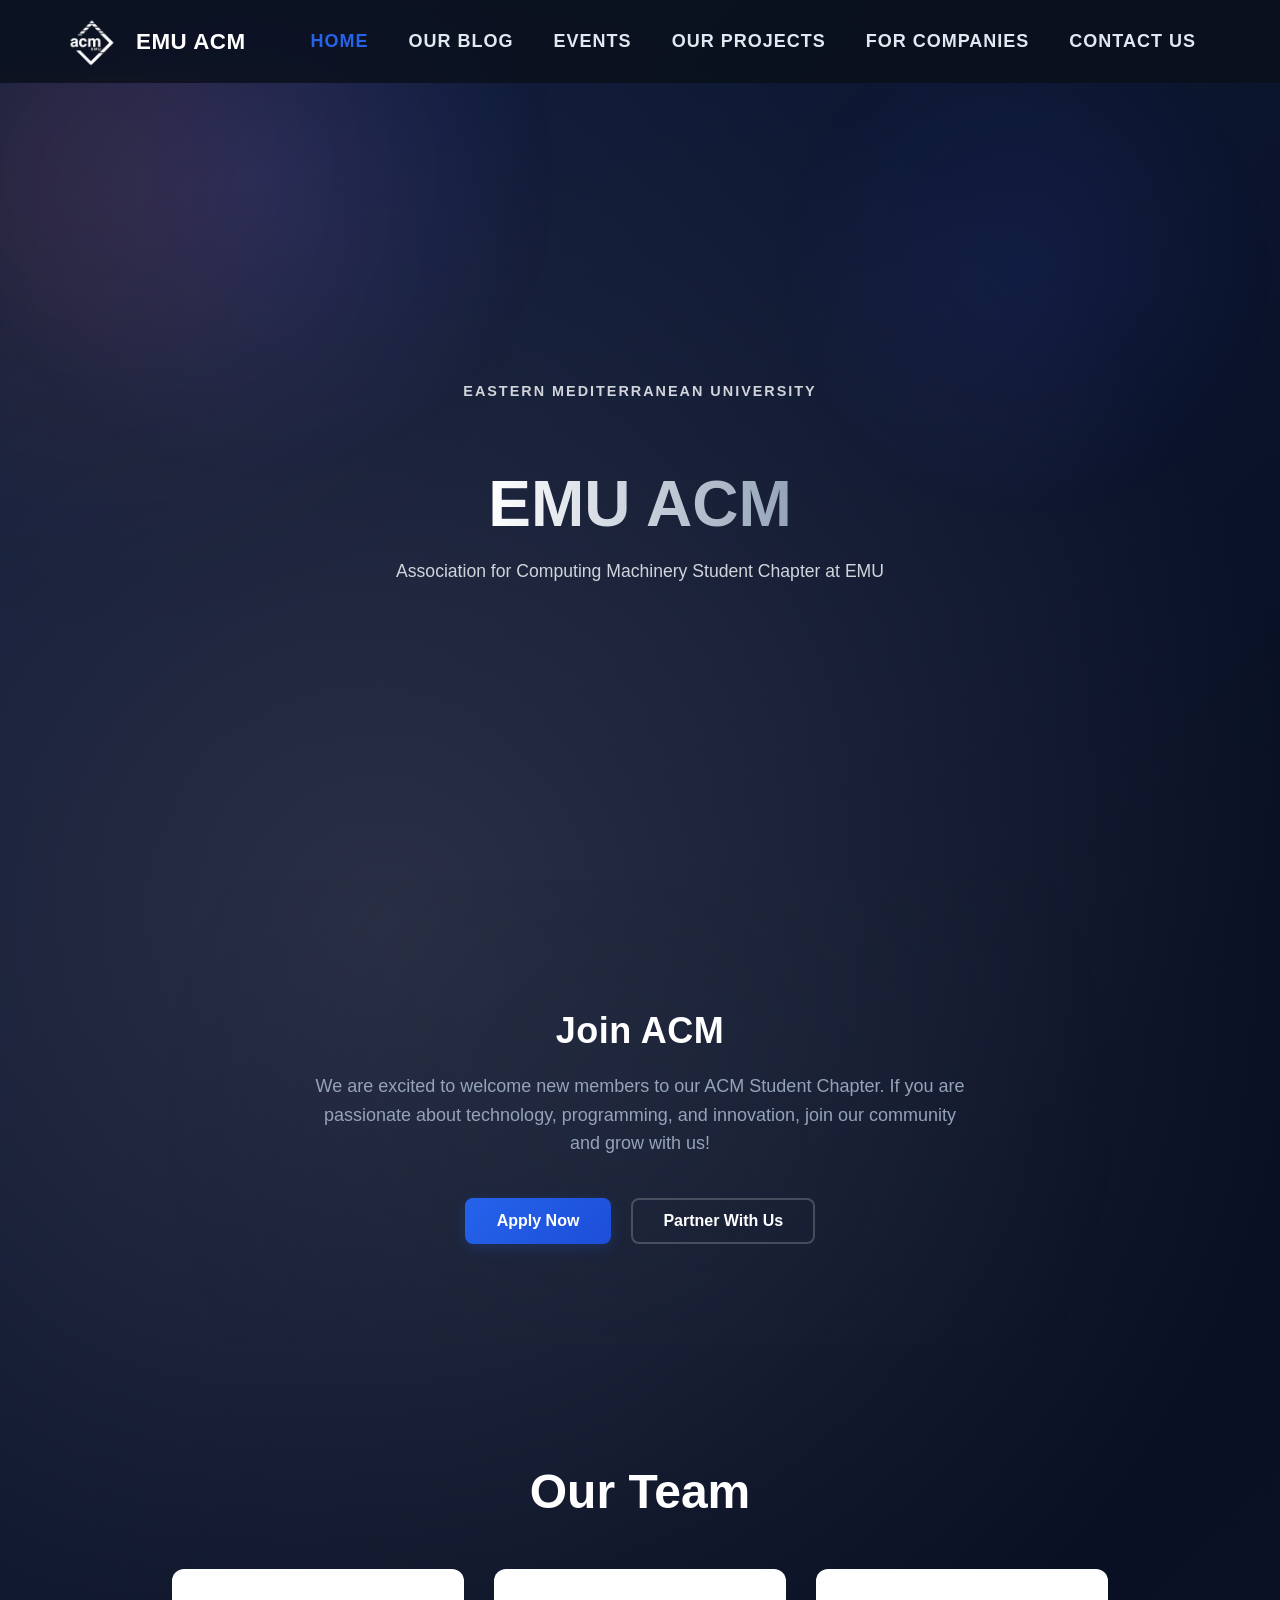
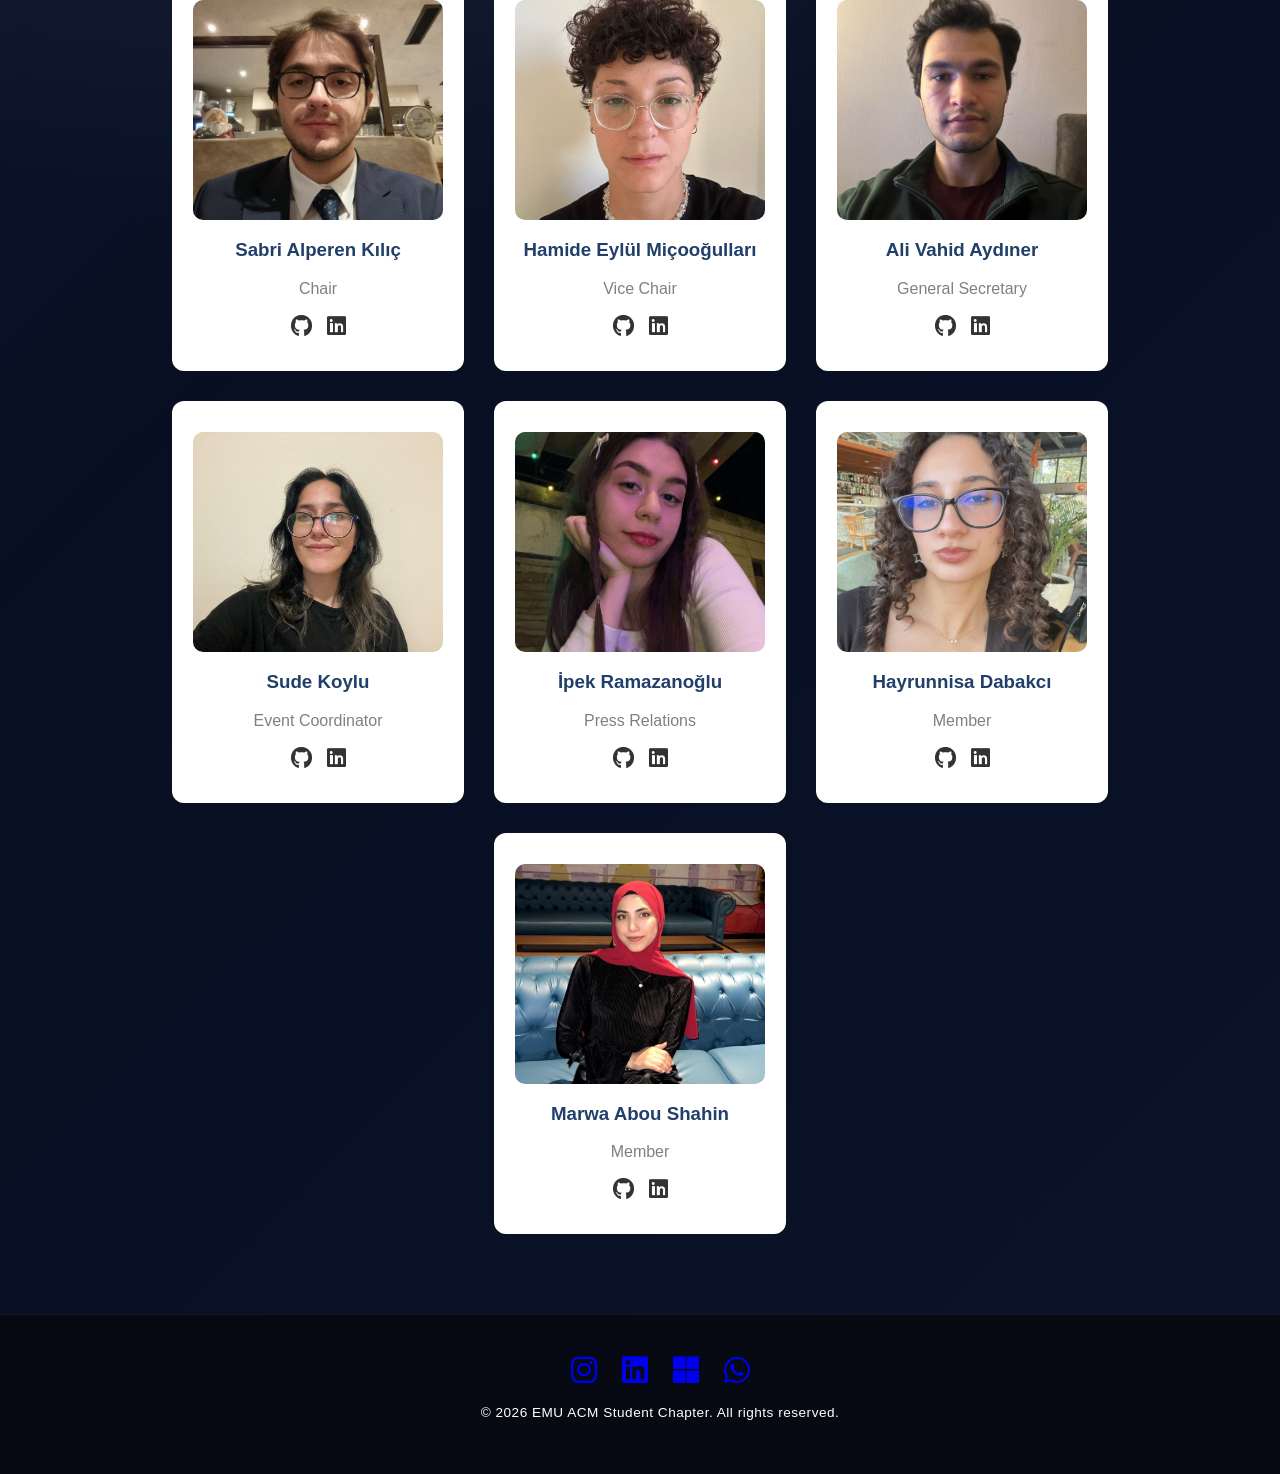
<file: index.html>
<!DOCTYPE html>
<html lang="en">
  <head>
    <meta charset="UTF-8">
    <meta name="viewport" content="width=device-width, initial-scale=1.0">

    <title>EMU ACM | Home</title>

    <link rel="stylesheet" href="css/base.css">
    <link rel="stylesheet" href="css/navbar.css">
    <link rel="stylesheet" href="css/team.css">
    <link rel="stylesheet" href="css/footer.css">
    <link rel="stylesheet" href="css/responsive.css">
      <link rel="stylesheet" href="css/hero.css">
      <link rel="icon" type="image/png" href="images/logo.png">
    <link rel="stylesheet"href="https://cdnjs.cloudflare.com/ajax/libs/font-awesome/6.5.0/css/all.min.css">
  </head>
  <body>

    <header>
        <div class="logo-container">
            <img src="images/logo.png" class="logo" alt="EMU ACM Logo">
            <h2>EMU ACM</h2>
        </div>
        <nav class="navbar">
            <div class="menu-toggle" id="menu-toggle">&#9776;</div>
            <ul class="nav-links" id="nav-links">
                <li><a href="index.html" class="active">Home</a></li>
                <li><a href="blog.html">Our Blog</a></li>
                <li><a href="events.html">Events</a></li>
                <li><a href="projects.html">Our Projects</a></li>
                <li><a href="companies.html">For Companies</a></li>
                <li><a href="contact.html">Contact Us</a></li>
            </ul>
        </nav>
    </header>


    <!-- Refined Hero Section -->
    <section id="home" class="hero">
        <p class="accent-text">EASTERN MEDITERRANEAN UNIVERSITY</p>
        <h1>EMU ACM </h1>
        <p class="hero-subheadline">
            Association for Computing Machinery Student Chapter at EMU
        </p>
    </section>

    <!-- Join ACM Section -->
    <section id="join" class="join">
        <h2>Join ACM</h2>
        <p>We are excited to welcome new members to our ACM Student Chapter. If you are passionate about technology, programming, and innovation, join our community and grow with us!</p>
        <div class="join-buttons">
            <a href="https://forms.gle/mFow9Y1mrh2mynX3A" target="_blank"><button class="join-btn">Apply Now</button></a>
            <a href="companies.html" class="btn-secondary">Partner With Us</a>
        </div>
    </section>

    <!-- Our Team Section (Moved to Lower Section) -->
    <section id="team">
        <h2>Our Team</h2>
        <div class="team-container">
            <div class="member">
                <img src="images/team/member1.jpeg" alt="Chair">
                <h3>Sabri Alperen Kılıç</h3>
                <p>Chair</p>
                <div class="socials">
                    <a href="https://github.com/EOLO03" target="_blank"><i class="fa-brands fa-github"></i></a>
                    <a href="https://www.linkedin.com/in/alperen-k%C4%B1l%C4%B1%C3%A7-/" target="_blank"><i class="fa-brands fa-linkedin"></i></a>
                </div>
            </div>
            <div class="member">
                <img src="images/team/member2.jpg" alt="Vice Chair">
                <h3>Hamide Eylül Miçooğulları</h3>
                <p>Vice Chair</p>
                <div class="socials">
                    <a href="https://github.com/micooeyll" target="_blank"><i class="fa-brands fa-github"></i></a>
                    <a href="https://www.linkedin.com/in/hamide-eyl%C3%BCl-mi%C3%A7oo%C4%9Fullar%C4%B1-830ba8386/" target="_blank"><i class="fa-brands fa-linkedin"></i></a>
                </div>
            </div>
            <div class="member">
                <img src="images/team/member3.jpeg" alt="General Secretary">
                <h3>Ali Vahid Aydıner</h3>
                <p>General Secretary</p>
                <div class="socials">
                    <a href="https://github.com/Aalivahid" target="_blank"><i class="fa-brands fa-github"></i></a>
                    <a href="https://www.linkedin.com/in/ali-vahid-aydiner-563586332/" target="_blank"><i class="fa-brands fa-linkedin"></i></a>
                </div>
            </div>
            <div class="member">
                <img src="images/team/member4.jpeg" alt="Event Coordinator">
                <h3>Sude Koylu</h3>
                <p>Event Coordinator</p>
                <div class="socials">
                    <a href="https://github.com/sudekoylu" target="_blank"><i class="fa-brands fa-github"></i></a>
                    <a href="https://www.linkedin.com/in/sudekoylu" target="_blank"><i class="fa-brands fa-linkedin"></i></a>
                </div>
            </div>
            <div class="member">
                <img src="images/team/member5.jpeg" alt="Press Relations">
                <h3>İpek Ramazanoğlu</h3>
                <p>Press Relations</p>
                <div class="socials">
                    <a href="https://github.com/ipek-1" target="_blank"><i class="fa-brands fa-github"></i></a>
                    <a href="https://www.linkedin.com/in/ipek-ramazano%C4%9Flu-9916173b5/" target="_blank"><i class="fa-brands fa-linkedin"></i></a>
                </div>
            </div>
            <div class="member">
                <img src="images/team/member6.jpeg" alt="Member">
                <h3>Hayrunnisa Dabakcı</h3>
                <p>Member</p>
                <div class="socials">
                    <a href="https://github.com/nisadastra" target="_blank"><i class="fa-brands fa-github"></i></a>
                    <a href="https://www.linkedin.com/in/hayrunnisa-dabakci-02b020398/" target="_blank"><i class="fa-brands fa-linkedin"></i></a>
                </div>
            </div>
            <div class="member">
                <img src="images/team/member7.jpeg" alt="Member">
                <h3>Marwa Abou Shahin</h3>
                <p>Member</p>
                <div class="socials">
                    <a href="https://github.com/banymelis274-byte" target="_blank"><i class="fa-brands fa-github"></i></a>
                    <a href="https://www.linkedin.com/in/marwa-shaheen-0a56b93b3/" target="_blank"><i class="fa-brands fa-linkedin"></i></a>
                </div>
            </div>
    </section>

    <!-- Footer for Social Icons -->
    <footer>
        <div class="footer-socials">
            <a href="https://www.instagram.com/emu_acm" target="_blank"><i class="fab fa-instagram"></i></a>
            <a href="https://www.linkedin.com/company/emu-acm-student-chapter/" target="_blank"><i class="fab fa-linkedin"></i></a>
            <a href="https://teams.microsoft.com/l/team/19%3A9Vv_E9N7-743a4QBg-4vyO_NdmyQ-X5nA3ak_rE4r1o1%40thread.tacv2/conversations?groupId=bd7922af-b872-4b1f-a3a2-d203bad649ba&tenantId=9696b0a8-9e29-43ab-9fe5-b03aa9431d88" target="_blank"><i class="fab fa-microsoft"></i></a>
            <a href="https://chat.whatsapp.com/BDj3ghU22f7ATfSMXpbVHL" target="_blank"><i class="fab fa-whatsapp"></i></a>
        </div>
        <p>&copy; 2026 EMU ACM Student Chapter. All rights reserved.</p>
    </footer>

    <script>
        const toggle = document.getElementById("menu-toggle");
        const navLinks = document.getElementById("nav-links");
        toggle.addEventListener("click", () => {
            navLinks.classList.toggle("active");
        });
    </script>
  </body>
</html>
</file>
<file: css/base.css>
html{
scroll-behavior:smooth;
}

body{
margin:0;
font-family:Arial,sans-serif;
color:white;

background:
radial-gradient(circle at 30% 30%,#2a2f45 0%,transparent 40%),
linear-gradient(135deg,#111f41,#080f22,#0b132b);
}

section{
padding:60px 20px;
text-align:center;
}

button{
background:#ff6b3d;
border:none;
padding:14px 28px;
border-radius:10px;
color:white;
font-weight:600;
cursor:pointer;
}

button:hover{
background:#ff7f50;
}

.container{
max-width:1000px;
margin:0 auto;
padding:0 20px;
}

.btn-primary{
display:inline-block;
padding:15px 40px;
background:#4d5bf7;
color:white;
text-decoration:none;
border-radius:50px;
font-weight:600;
transition:.3s;
}

.btn-primary:hover{
background:#3b48e5;
box-shadow:0 10px 30px rgba(77,91,247,.4);
}


/* ==========================================================================
   3. GENEL SAYFA BAŞLIKLARI (Page Header)
   ========================================================================== */
.page-header {
    text-align: center;
    padding: 60px 20px 40px 20px;
}

.page-header h1 {
    font-size: 2.5rem;
    margin-bottom: 12px;
}

.page-header p {
    color: var(--text-muted);
    font-size: 1.1rem;
    max-width: 600px;
    margin: 0 auto;
}



body::before{
    content:"";
    position:fixed;
    inset:0;
    pointer-events:none;

    background:
        radial-gradient(circle at 20% 20%, rgba(77,91,247,.15), transparent 300px),
        radial-gradient(circle at 80% 30%, rgba(77,91,247,.1), transparent 250px);

    animation: pulseGlow 6s ease-in-out infinite;
}

@keyframes pulseGlow{
    0%,100%{
        opacity:.4;
    }
    50%{
        opacity:1;
    }
}
</file>
<file: css/navbar.css>
main {
    padding-top: 90px;
    margin-top: 0;
}

body{
    padding-top: 70px;
}

.navbar{
display:flex;
justify-content:space-between;
align-items:center;
padding:20px;
position:relative;
}

.menu-toggle{
display:none !important;
}

.nav-links{
display:flex !important;
flex-direction:row !important;
list-style:none;
gap:40px;
margin:0;
padding:0;
}

.nav-links.active{
display:flex;
}

.nav-links li{
display:inline-block;
}

.nav-links a{
color:#e2e8f0;
text-decoration:none;
font-size:1.125rem;
font-weight:600;
text-transform:uppercase;
letter-spacing:1px;
transition:color .3s ease;
}

.nav-links a:hover,
.nav-links a.active{
color:#2563eb;
}

.logo-container {
    display: flex;
    align-items: center;
    gap: 12px;
}

.logo {
    height: 60px;
    width: auto;
}

.logo-container h2 {
    font-size: 1.4rem;
    font-weight: 700;
    letter-spacing: 0.5px;
}


/* ==========================================================================
   2. HEADER & NAVIGASYON (Üst Menü)
   ========================================================================== */
header {
    position: fixed;
    top: 0;
    left: 0;
    width: 100%;

    display: flex;
    justify-content: space-between;
    align-items: center;

    padding: 10px 5%;
    box-sizing: border-box;

    background-color: rgba(11, 15, 25, 0.8);
    backdrop-filter: blur(12px);

    z-index: 9999;
}

.hero {
    min-height: 90vh;
}
html,
body{
    overflow-x:hidden;
    max-width:100%;
}
</file>
<file: css/team.css>
/* =========================================
   1. HERO & JOIN SECTIONS (style.css)
========================================= */

.accent-text {
    color: var(--primary-color);
    font-size: 0.9rem;
    letter-spacing: 2px;
    font-weight: bold;
    margin-bottom: 15px;
}

.hero h1 {
    font-size: 4rem;
    margin-bottom: 20px;
    background: linear-gradient(to right, #ffffff, #94a3b8);
    -webkit-background-clip: text;
    background-clip: text; /* standard property for broader compatibility */
    -webkit-text-fill-color: transparent;
    color: transparent; /* fallback using standard property */
}

.hero-subheadline {
    color: var(--text-muted);
    font-size: 1.1rem;
    max-width: 700px;
    margin: 0 auto;
}

.join {
    text-align: center;
    padding: 60px 5%;
    background-color: rgba(30, 41, 59, 0.3);
}

.join h2 {
    font-size: 2.5rem;
    margin-bottom: 15px;
}

.join p {
    color: var(--text-muted);
    max-width: 600px;
    margin: 0 auto 30px;
}

.join-buttons {
    display: flex;
    justify-content: center;
    gap: 20px;
}

.join-btn, .btn-secondary {
    padding: 12px 30px;
    border-radius: 8px;
    font-size: 1rem;
    font-weight: bold;
    transition: var(--transition);
    border: none;
}

.join-btn {
    background-color: var(--primary-color);
    color: white;
}

.join-btn:hover {
    background-color: var(--primary-hover);
    transform: translateY(-2px);
}

.btn-secondary {
    background-color: transparent;
    color: var(--text-main);
    border: 1px solid var(--text-muted);
}

.btn-secondary:hover {
    border-color: var(--primary-color);
    color: var(--primary-color);
}

/* =========================================
   4. TEAM SECTION (team.css)
========================================= */
#team {
    padding: 80px 5%;
    text-align: center;
}

#team h2 {
    font-size: 3rem;
    margin-bottom: 50px;
}

.team-container {
    display: flex;
    flex-wrap: wrap;
    justify-content: center; /* Alt satıra düşen o 3 kişiyi kusursuzca ortalayacak sihirli kod */
    gap: 30px;
    max-width: 1250px; /* 4 kişinin yan yana rahat sığması için biraz genişlettik */
    margin: 0 auto;
}

.member {
    /* 4 kişinin yan yana sığması için genişlik hesabı */
    flex: 1 1 260px; /* İdeal genişlik 260px */
    max-width: 250px; /* Geniş ekranlarda çok fazla uzayıp devasa olmalarını engeller */
    
    /* Geri kalan eski tasarım kodların aynı kalıyor: */
    background:#fff;
    padding: 30px 20px;
    border-radius: 12px;
    transition: var(--transition);
    border: 1px solid rgba(255,255,255,0.05);
}

.member:hover{
transform:translateY(-10px);
transition:.3s;
}

.member img{
width:100%;
height:220px;
object-fit:cover;
border-radius:10px;
}

.member h3{
margin-top:15px;
color:#213f69;
}

.member p{
color:gray;
}

.socials{
margin-top:10px;
display:flex;
justify-content:center;
gap:15px;
}

.socials a{
font-size:22px;
color:#333;
transition:.3s;
}

.socials a:hover{
color:#0077b5;
transform:scale(1.2);
}

/* ==========================================================================
   JOIN ACM SECTION (Harekete Geçirici Mesaj Alanı)
   ========================================================================== */

.join {
    padding: 100px 20px;
    text-align: center;
    background: radial-gradient(circle at center, rgba(30, 41, 59, 0.3) 0%, transparent 70%); /* Hafif derinlik efekti */
    position: relative;
}

.join h2 {
    font-size: 36px;
    font-weight: 700;
    color: #ffffff;
    margin-bottom: 20px;
    letter-spacing: 0.5px;
}

.join p {
    font-size: 18px;
    color: #94a3b8; /* Okunabilir, gözü yormayan hafif mat beyaz/gri */
    max-width: 650px;
    margin: 0 auto 40px auto;
    line-height: 1.6;
}

/* Butonları Yan Yana Hizalama */
.join-buttons {
    display: flex;
    justify-content: center;
    align-items: center;
    gap: 20px;
    flex-wrap: wrap; /* Mobil ekranlarda butonların alt alta düzgünce inmesi için */
}

/* Linklerin alt çizgisini kaldırma */
.join-buttons a {
    text-decoration: none;
}

/* 1. ANA BUTON: Apply Now (Dinamik Mavi/Modern Buton) */
.join-btn {
    background: linear-gradient(135deg, #2563eb 0%, #1d4ed8 100%); /* Premium mavi gradyan */
    color: #ffffff;
    border: none;
    padding: 14px 32px;
    font-size: 16px;
    font-weight: 600;
    border-radius: 8px;
    cursor: pointer;
    box-shadow: 0 4px 15px rgba(37, 99, 235, 0.2);
    transition: all 0.3s ease;
}

.join-btn:hover {
    transform: translateY(-2px); /* Yukarı hafif zıplama efekti */
    box-shadow: 0 6px 20px rgba(37, 99, 235, 0.4);
    background: linear-gradient(135deg, #3b82f6 0%, #2563eb 100%); /* Parlama efekti */
}

/* 2. İKİNCİ BUTON: Partner With Us (Şeffaf / Outline Tasarım) */
.btn-secondary {
    display: inline-block;
    background-color: transparent;
    color: #ffffff;
    border: 2px solid rgba(255, 255, 255, 0.2); /* Çok sert olmayan beyaz çerçeve */
    padding: 12px 30px; /* Sınır çizgisinden dolayı yüksekliği eşitlemek için ayarlandı */
    font-size: 16px;
    font-weight: 600;
    border-radius: 8px;
    cursor: pointer;
    transition: all 0.3s ease;
    box-sizing: border-box;
}

.btn-secondary:hover {
    border-color: #ffffff; /* Üzerine gelince çerçeve parlar */
    background-color: rgba(255, 255, 255, 0.05); /* İçine çok hafif bir beyazlık çöker */
    transform: translateY(-2px);
}

/* Butonlara basılma hissi */
.join-btn:active, .btn-secondary:active {
    transform: translateY(1px);
}

/* =========================================
   6. RESPONSIVE DESIGN (responsive.css)
========================================= */
@media (max-width: 768px) {

    .hero h1 {
        font-size: 2.8rem;
    }

    .join-buttons {
        flex-direction: column;
        padding: 0 20px;
    }
}
</file>
<file: css/footer.css>
/* ==========================================================================
   8. FOOTER (Sayfa Alt Bilgisi)
   ========================================================================== */

.footer-socials{
display:flex;
justify-content:center;
gap:25px;
margin-bottom:20px;
}

/* 📌 KESİN EN ALTTA TUTMA EMİRİ (`image_d9621c.jpg` ve `image_d8e25b.jpg` Düzeltmesi) */
footer, .footer, #footer {
    margin-top: auto; /* Sayfa içi kısa olsa bile kendini en alta kilitler */
    width: 100%;
    background-color: #070a12;
    padding: 40px 20px;
    text-align: center;
    border-top: 1px solid rgba(255, 255, 255, 0.05);
}


.footer-socials a:hover {
    transform: scale(1.15);
}
footer p {
    color: var(--text-muted);
    font-size: 0.85rem;
    letter-spacing: 0.5px;
}

.footer-socials a i {
    font-size: 30px !important;
}

.footer-socials a {
    width: auto !important;
    height: auto !important;
}
</file>
<file: css/responsive.css>
@media (max-width:992px){

.menu-toggle{
display:block !important;
}

.nav-links{
display:none !important;
flex-direction:column !important;
position:absolute;
top:100%;
left:0;
width:100%;
background:#0f172a;
padding:20px;
text-align:center;
}

.nav-links.active{
display:flex !important;
}

}
@media (max-width:1150px){

.team-container{
grid-template-columns:repeat(auto-fit,280px);
}

}
@media (max-width:850px){

.game-screen-placeholder{
height:300px;
}

.project-info-split-layout{
grid-template-columns:1fr;
gap:25px;
}

}
@media (max-width:768px){

.blog-frame-container{
flex-direction:column;
padding:20px;
gap:20px;
}

.blog-image-wrapper{
width:100%;
max-width:100%;
height:200px;
}

}
@media (max-width:768px){

.acm-isolated-card{
flex-direction:column !important;
gap:20px !important;
padding:20px !important;
}

.acm-isolated-img-box{
width:100% !important;
max-width:280px !important;
}

.acm-isolated-text-box,
.acm-isolated-text-box h2,
.acm-isolated-text-box p,
.acm-isolated-btn-container{
text-align:center !important;
}

}
@media (max-width:768px){

.form-row{
flex-direction:column;
gap:0;
}

.form-group{
margin-bottom:20px;
}

.sponsorship-form-section{
padding:25px 20px;
}

}
@media (max-width:768px){

.contact-card{
grid-template-columns:1fr;
padding:30px 20px;
gap:40px;
}

}
@media (max-width:768px){

    .acm-isolated-card{
        flex-direction:column;
        text-align:center;
    }

    .acm-isolated-text-box{
        text-align:center;
    }

    .acm-isolated-img-box{
        max-width:250px;
    }

}
@media (max-width:768px){

    .contact-card{
        grid-template-columns:1fr;
        gap:35px;
        padding:30px 20px;
    }

    .contact-info{
        text-align:center;
    }

    .info-item{
        justify-content:center;
    }
}
@media (max-width:768px){

    .event-title{
        font-size:2rem;
    }

    .event-details{
        padding:25px;
    }

}
@media (max-width:768px){

    .form-row{
        flex-direction:column;
    }

    .page-header h1{
        font-size:2.2rem;
    }

    .sponsorship-card,
    .sponsorship-form-section{
        padding:25px;
        margin:25px 15px;
    }

}
</file>
<file: css/hero.css>
.hero{
    min-height:90vh;
    display:flex;
    flex-direction:column;
    justify-content:center;
    align-items:center;
    text-align:center;
    padding:0 20px;
    position:relative;
    overflow:hidden;
}

.hero::before{
content:"";
position:absolute;
width:600px;
height:600px;
background:radial-gradient(circle,#ff6b3d33,transparent 70%);
filter:blur(120px);
top:-200px;
left:-200px;
}

.hero-title{
font-size:70px;
font-weight:800;
text-align:center;
}

.hero-title span{
color:#ff6b3d;
position:relative;
z-index:2;
}

.hero-title span::before{
content:"";
position:absolute;
left:50%;
top:50%;
transform:translate(-50%,-50%);
width:500px;
height:200px;
background:radial-gradient(circle,#ff6b3d55,transparent 70%);
filter:blur(60px);
z-index:-1;
}

.hero h1{
margin-bottom:20px;
color:#fff;
}

.hero p{
color:#d1d5db;
}

.hero button{
margin-top:30px;
padding:14px 35px;
font-size:18px;
background:#ffc83d;
border:none;
border-radius:10px;
cursor:pointer;
transition:.3s;
}

.hero button:hover{
background:#ffb700;
transform:translateY(-2px);
}
</file>
